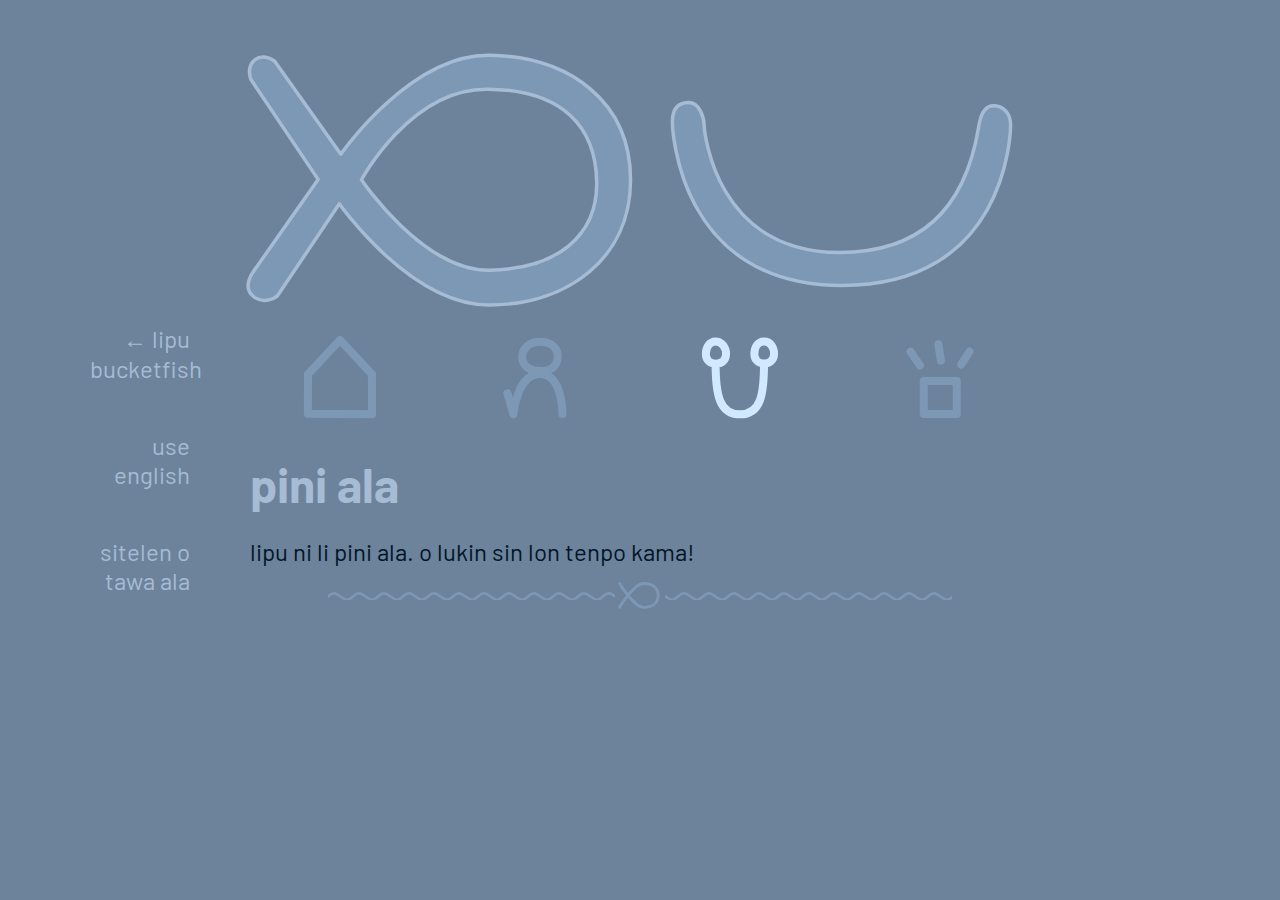
<file: musi/index.html>
<!DOCTYPE html>
<html lang="en" dir="ltr">
  <head>
    <meta charset="utf-8">
    <title>musi • kala pona</title>

    <link rel="stylesheet" href="../style.css">

    <script type="text/javascript" src="../script.js"></script>

    <link rel="icon" href="https://bucketfish.me/images/icon.png">
    <meta name="viewport" content="width=device-width, initial-scale=1.0">
    <meta property="og:type" content="website">
    <meta property="og:title" content="musi pona pi kala pona" />
    <meta property="og:description" content="musi ni li pona mute tawa kala pona!" />
    <meta name="theme-color" content="#d1e9ff" />

  </head>
  <body>

    <aside>
      <div>
        <p><a class="button" href="https://bucketfish.me"><span class="tp">&larr; lipu bucketfish</span><span class="eng">&larr; main bucketfish</span></a></p>
        <p class="button tp" onclick="toggleeng()">use english</p>
        <p class="button eng" onclick="toggleeng()">o toki pona</p>

        <p class="button anims-off" onclick="toggleanims()"><span class="tp">sitelen o tawa ala</span><span class="eng">turn off animations</span></p>
        <p class="button anims-on" onclick="toggleanims()"><span class="tp">sitelen o tawa</span><span class="eng">turn on animations</span></p>
      </div>

    </aside>

    <main>
      <header>
        <a href="/">
          <svg width="400" viewBox="0.00 0.00 230 150" xmlns="http://www.w3.org/2000/svg" xmlns:xlink="http://www.w3.org/1999/xlink">
          <g stroke-linecap="round" id="kala">
            <path class="path path-fill" d="M44.91,74.40 C44.91,74.40 6.21,16.87 6.21,16.87 C6.21,16.87 3.37,9.72 8.65,5.60 C13.95,1.47 20.05,6.56 20.05,6.56 C20.05,6.56 57.98,59.91 57.98,59.91 C57.98,59.91 97.84,2.31 143.67,3.06 C189.51,3.81 224.79,29.69 224.56,75.14 C224.34,119.18 189.59,146.15 143.84,146.66 C98.08,147.17 57.12,88.43 57.12,88.43 C57.12,88.43 21.55,141.34 21.55,141.34 C21.55,141.34 14.37,147.20 7.56,141.60 C1.09,136.28 7.50,127.70 7.50,127.70 C7.50,127.70 44.91,74.40 44.91,74.40 M69.86,74.64 C69.86,74.64 105.34,127.32 143.58,126.62 C181.82,125.92 205.57,107.18 205.11,76.02 C204.65,44.86 186.14,22.84 142.03,22.51 C97.91,22.17 69.86,74.64 69.86,74.64 Z" stroke-opacity="1.00" stroke-linejoin="round"/>

            <!-- <path class="path path-empty" d="M69.86,74.64 C69.86,74.64 105.34,127.32 143.58,126.62 C181.82,125.92 205.57,107.18 205.11,76.02 C204.65,44.86 186.14,22.84 142.03,22.51 C97.91,22.17 69.86,74.64 69.86,74.64 Z" stroke-opacity="1.00" stroke-linejoin="round"/> -->
          </g>
          </svg>

          <svg width="400" viewBox="0.00 0.00 230 150" xmlns="http://www.w3.org/2000/svg" xmlns:xlink="http://www.w3.org/1999/xlink">
          <g stroke-linecap="round" id="pona">
          <path class="path path-fill" d="M211.35,42.67 C211.43,48.72 208.56,135.43 114.37,135.43 C20.17,135.43 16.75,45.16 16.92,40.48 C17.11,35.33 19.08,30.44 25.88,30.24 C32.65,30.04 34.97,38.85 35.13,42.94 C35.31,47.28 41.79,116.46 112.98,116.46 C184.17,116.46 190.93,55.62 193.21,43.04 C193.73,40.14 195.01,31.94 201.75,32.02 C207.52,32.09 211.26,36.61 211.35,42.67 Z" stroke-opacity="1.00" stroke-linejoin="round"/>
          </g>
          </svg>
        </a>
      </header>

      <nav>
        <a href="../">
          <svg viewBox="0.00 0.00 150 165" xmlns="http://www.w3.org/2000/svg" xmlns:xlink="http://www.w3.org/1999/xlink">
          <g stroke-linecap="round" id="tomo">
          <path d="M134.81,75.56 C134.81,75.56 75.13,11.35 75.13,11.35 C75.13,11.35 14.96,75.25 14.96,75.25 C14.96,75.25 14.72,149.76 14.72,149.76 C14.72,149.76 135.14,150.36 135.14,150.36 C135.14,150.36 134.81,75.56 134.81,75.56 Z" fill="none" stroke-width="15.00" stroke-opacity="1.00" stroke-linejoin="round"/>
          </g>
          </svg>
        </a>

        <a href="../pali">
          <svg viewBox="0.00 0.00 150 165" xmlns="http://www.w3.org/2000/svg" xmlns:xlink="http://www.w3.org/1999/xlink">
          <g stroke-linecap="round" id="pali">
          <path d="M13.90,111.21 C13.90,111.21 25.27,150.40 25.27,150.40 C25.27,150.40 31.47,74.85 74.97,74.85 C117.97,74.85 117.07,150.13 117.07,150.13 M75.45,14.39 C55.75,14.24 41.60,26.59 41.60,43.09 C41.60,58.97 55.01,69.60 75.60,69.60 C97.43,69.60 108.24,58.56 108.24,41.14 C108.24,26.55 96.14,14.55 75.45,14.39 Z" fill="none" stroke-opacity="1.00"  fill-rule="evenodd" stroke-linejoin="round"/>
          </g>
          </svg>
        </a>

        <a class="here" href="../musi/">
          <svg viewBox="0.00 0.00 150 165" xmlns="http://www.w3.org/2000/svg" xmlns:xlink="http://www.w3.org/1999/xlink">
          <g stroke-linecap="round" id="musi">
          <path d="M29.25,55.71 C39.49,55.71 48.87,50.35 48.87,37.02 C48.87,25.32 40.72,13.83 29.08,13.83 C17.74,13.83 10.95,25.23 10.95,37.64 C10.95,49.78 19.80,55.78 29.25,55.78 C29.25,112.62 35.98,150.67 75.10,150.67 C114.15,150.67 120.03,113.10 120.03,55.43 C129.52,55.43 138.86,49.63 138.86,37.11 C138.86,25.39 132.26,13.97 120.28,13.97 C108.09,13.97 101.92,25.20 101.92,37.59 C101.92,49.09 110.75,55.46 120.06,55.46" fill="none" stroke-opacity="1.00" stroke-linejoin="round"/>
          </g>
          </svg>
        </a>

        <a href="../sona/">
          <svg viewBox="0.00 0.00 150 165" xmlns="http://www.w3.org/2000/svg" xmlns:xlink="http://www.w3.org/1999/xlink">
          <g stroke-linecap="round" id="sona">
          <path d="M44.55,88.15 C44.55,88.15 44.57,150.13 44.57,150.13 C44.57,150.13 106.45,150.16 106.45,150.16 C106.45,150.16 106.50,88.28 106.50,88.28 C106.50,88.28 44.55,88.15 44.55,88.15 Z" fill="none" stroke-opacity="1.00" stroke-linejoin="round"/>
          <path d="M19.79,33.14 C19.79,33.14 37.45,59.02 37.45,59.02" fill="none" stroke-opacity="1.00" stroke-linejoin="round"/>
          <path d="M71.95,19.32 C71.95,19.32 76.76,49.99 76.76,49.99" fill="none" stroke-opacity="1.00" stroke-linejoin="round"/>
          <path d="M130.39,32.93 C130.39,32.93 114.69,57.09 114.69,57.09" fill="none" stroke-opacity="1.00" stroke-linejoin="round"/>
          </g>
          </svg>

        </a>
      </nav>

      <section class="tp">
        <h1><span>p</span><span>i</span><span>n</span><span>i</span> <span>a</span><span>l</span><span>a</span></h1>
        <p>lipu ni li pini ala. o lukin sin lon tenpo kama!</p>
        <hr/>

      </section>

      <section class="eng">
        <h1><span>u</span><span>n</span><span>d</span><span>e</span><span>r</span> <span>c</span><span>o</span><span>n</span><span>s</span><span>t</span><span>r</span><span>u</span><span>c</span><span>t</span><span>i</span><span>o</span><span>n</span></h1>
        <p>this page isn't done yet. check back soon!</p>
        <hr/>



      </section>

    </main>

    <div class="aside-pad">

    </div>












  </body>
</html>
</file>
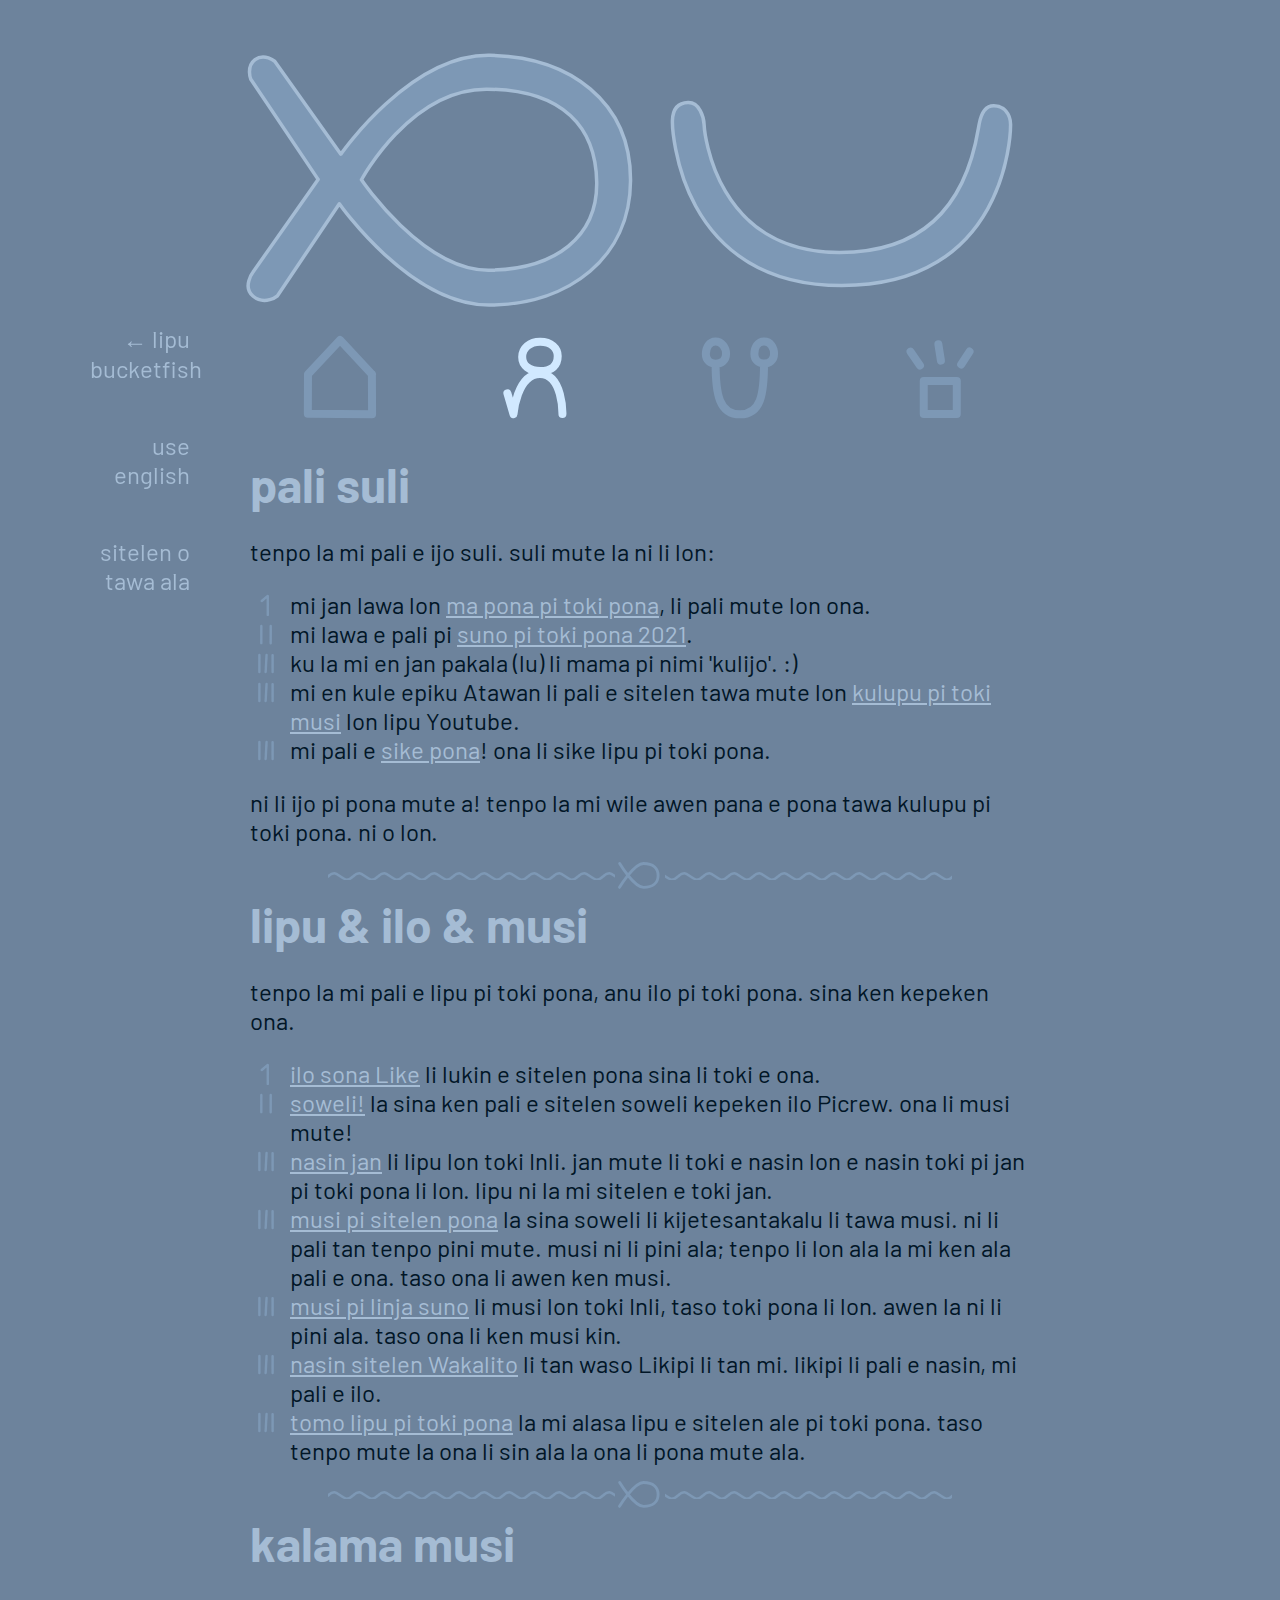
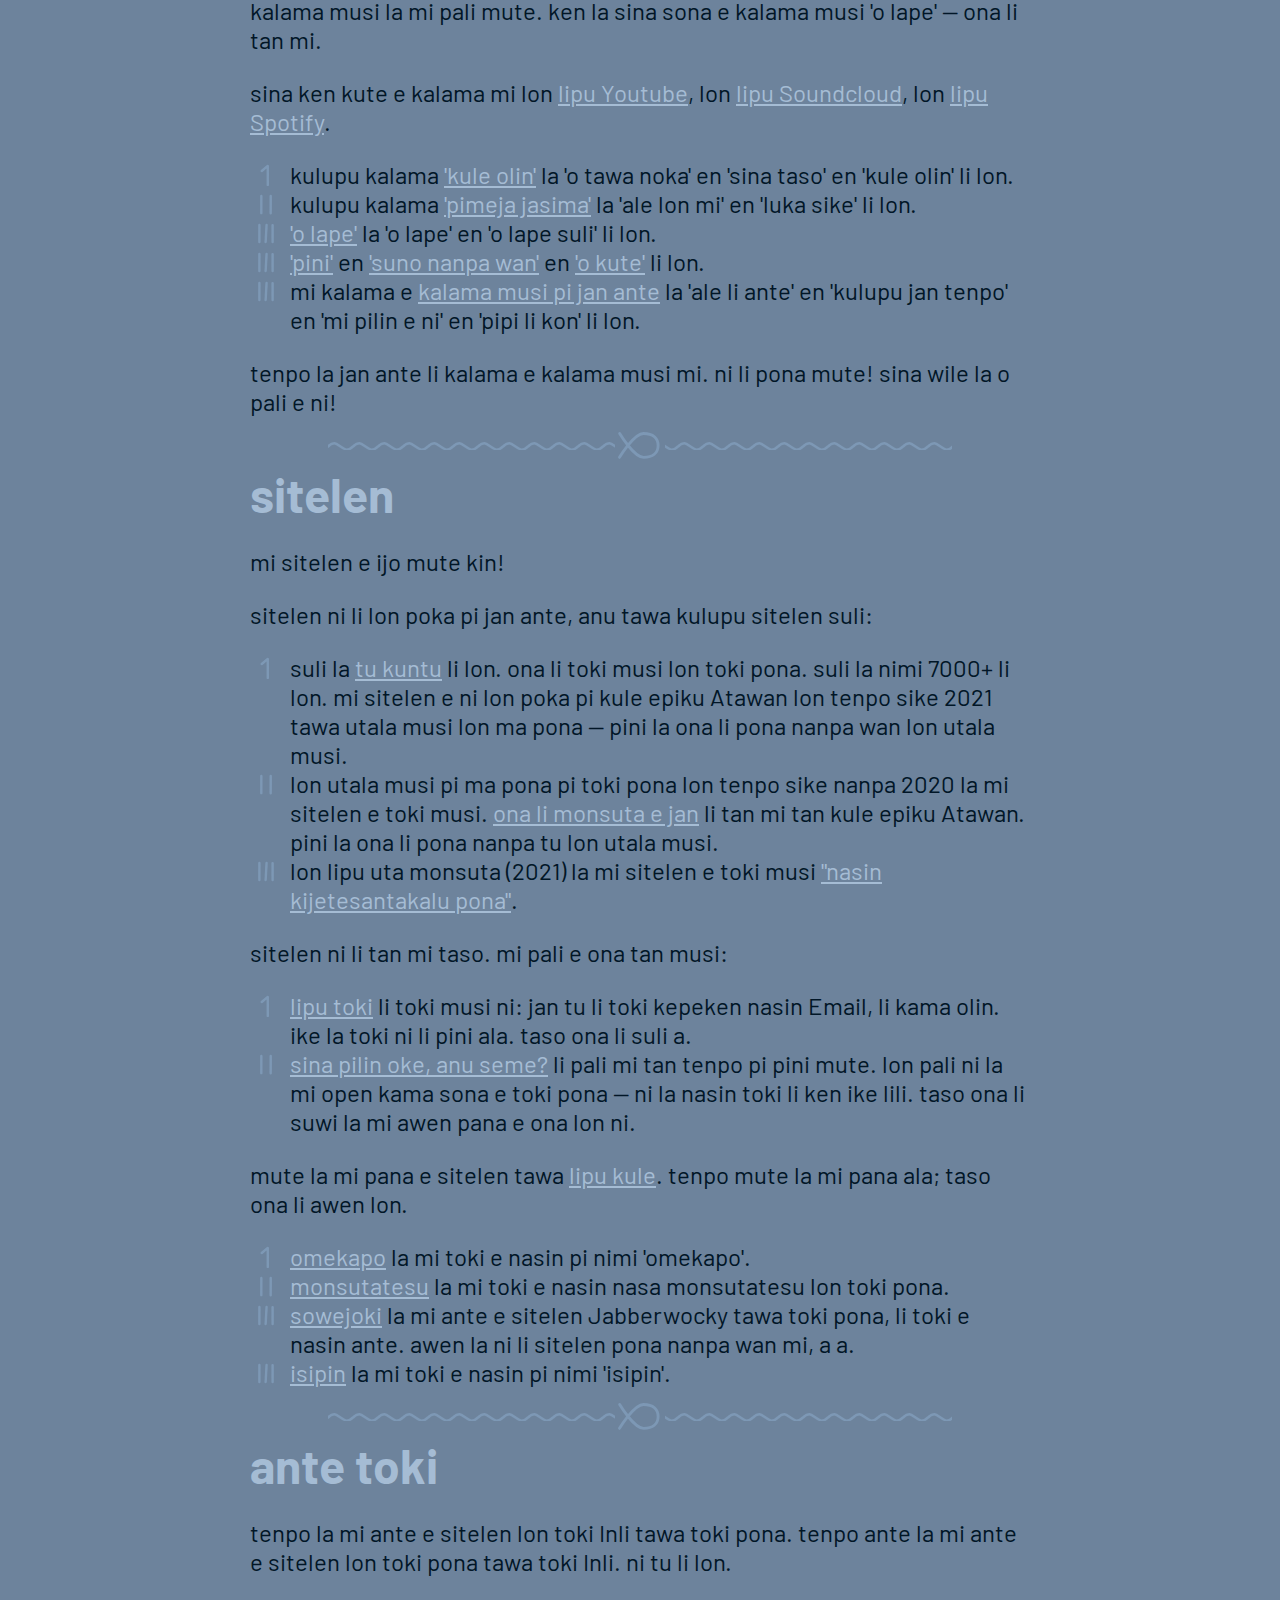
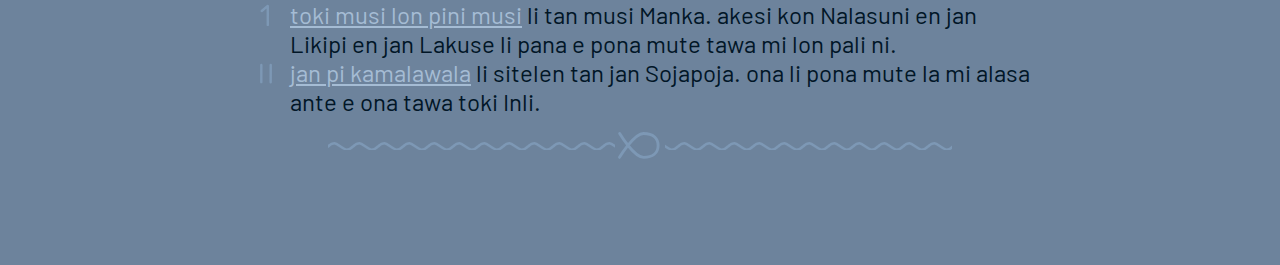
<file: pali/index.html>
<!DOCTYPE html>
<html lang="en" dir="ltr">
  <head>
    <meta charset="utf-8">
    <title>pali • kala pona</title>

    <link rel="stylesheet" href="../style.css">

    <script type="text/javascript" src="../script.js"></script>

    <link rel="icon" href="https://bucketfish.me/images/icon.png">
    <meta name="viewport" content="width=device-width, initial-scale=1.0">
    <meta property="og:type" content="website">
    <meta property="og:title" content="pali pi kala pona" />
    <meta property="og:description" content="kala pona li pali e ijo mute a!" />
    <meta name="theme-color" content="#d1e9ff" />

  </head>
  <body>

    <aside>
      <div>
        <p><a class="button" href="https://bucketfish.me"><span class="tp">&larr; lipu bucketfish</span><span class="eng">&larr; main bucketfish</span></a></p>
        <p class="button tp" onclick="toggleeng()">use english</p>
        <p class="button eng" onclick="toggleeng()">o toki pona</p>

        <p class="button anims-off" onclick="toggleanims()"><span class="tp">sitelen o tawa ala</span><span class="eng">turn off animations</span></p>
        <p class="button anims-on" onclick="toggleanims()"><span class="tp">sitelen o tawa</span><span class="eng">turn on animations</span></p>
      </div>

    </aside>

    <main>
      <header>
        <a href="/">
          <svg width="400" viewBox="0.00 0.00 230 150" xmlns="http://www.w3.org/2000/svg" xmlns:xlink="http://www.w3.org/1999/xlink">
          <g stroke-linecap="round" id="kala">
            <path class="path path-fill" d="M44.91,74.40 C44.91,74.40 6.21,16.87 6.21,16.87 C6.21,16.87 3.37,9.72 8.65,5.60 C13.95,1.47 20.05,6.56 20.05,6.56 C20.05,6.56 57.98,59.91 57.98,59.91 C57.98,59.91 97.84,2.31 143.67,3.06 C189.51,3.81 224.79,29.69 224.56,75.14 C224.34,119.18 189.59,146.15 143.84,146.66 C98.08,147.17 57.12,88.43 57.12,88.43 C57.12,88.43 21.55,141.34 21.55,141.34 C21.55,141.34 14.37,147.20 7.56,141.60 C1.09,136.28 7.50,127.70 7.50,127.70 C7.50,127.70 44.91,74.40 44.91,74.40 M69.86,74.64 C69.86,74.64 105.34,127.32 143.58,126.62 C181.82,125.92 205.57,107.18 205.11,76.02 C204.65,44.86 186.14,22.84 142.03,22.51 C97.91,22.17 69.86,74.64 69.86,74.64 Z" stroke-opacity="1.00" stroke-linejoin="round"/>

            <!-- <path class="path path-empty" d="M69.86,74.64 C69.86,74.64 105.34,127.32 143.58,126.62 C181.82,125.92 205.57,107.18 205.11,76.02 C204.65,44.86 186.14,22.84 142.03,22.51 C97.91,22.17 69.86,74.64 69.86,74.64 Z" stroke-opacity="1.00" stroke-linejoin="round"/> -->
          </g>
          </svg>

          <svg width="400" viewBox="0.00 0.00 230 150" xmlns="http://www.w3.org/2000/svg" xmlns:xlink="http://www.w3.org/1999/xlink">
          <g stroke-linecap="round" id="pona">
          <path class="path path-fill" d="M211.35,42.67 C211.43,48.72 208.56,135.43 114.37,135.43 C20.17,135.43 16.75,45.16 16.92,40.48 C17.11,35.33 19.08,30.44 25.88,30.24 C32.65,30.04 34.97,38.85 35.13,42.94 C35.31,47.28 41.79,116.46 112.98,116.46 C184.17,116.46 190.93,55.62 193.21,43.04 C193.73,40.14 195.01,31.94 201.75,32.02 C207.52,32.09 211.26,36.61 211.35,42.67 Z" stroke-opacity="1.00" stroke-linejoin="round"/>
          </g>
          </svg>
        </a>

      </header>

      <nav>
        <a href="../">
          <svg viewBox="0.00 0.00 150 165" xmlns="http://www.w3.org/2000/svg" xmlns:xlink="http://www.w3.org/1999/xlink">
          <g stroke-linecap="round" id="tomo">
          <path d="M134.81,75.56 C134.81,75.56 75.13,11.35 75.13,11.35 C75.13,11.35 14.96,75.25 14.96,75.25 C14.96,75.25 14.72,149.76 14.72,149.76 C14.72,149.76 135.14,150.36 135.14,150.36 C135.14,150.36 134.81,75.56 134.81,75.56 Z" fill="none" stroke-width="15.00" stroke-opacity="1.00" stroke-linejoin="round"/>
          </g>
          </svg>
        </a>

        <a class="here" href="../pali">
          <svg viewBox="0.00 0.00 150 165" xmlns="http://www.w3.org/2000/svg" xmlns:xlink="http://www.w3.org/1999/xlink">
          <g stroke-linecap="round" id="pali">
          <path d="M13.90,111.21 C13.90,111.21 25.27,150.40 25.27,150.40 C25.27,150.40 31.47,74.85 74.97,74.85 C117.97,74.85 117.07,150.13 117.07,150.13 M75.45,14.39 C55.75,14.24 41.60,26.59 41.60,43.09 C41.60,58.97 55.01,69.60 75.60,69.60 C97.43,69.60 108.24,58.56 108.24,41.14 C108.24,26.55 96.14,14.55 75.45,14.39 Z" fill="none" stroke-opacity="1.00"  fill-rule="evenodd" stroke-linejoin="round"/>
          </g>
          </svg>
        </a>

        <a href="../musi/">
          <svg viewBox="0.00 0.00 150 165" xmlns="http://www.w3.org/2000/svg" xmlns:xlink="http://www.w3.org/1999/xlink">
          <g stroke-linecap="round" id="musi">
          <path d="M29.25,55.71 C39.49,55.71 48.87,50.35 48.87,37.02 C48.87,25.32 40.72,13.83 29.08,13.83 C17.74,13.83 10.95,25.23 10.95,37.64 C10.95,49.78 19.80,55.78 29.25,55.78 C29.25,112.62 35.98,150.67 75.10,150.67 C114.15,150.67 120.03,113.10 120.03,55.43 C129.52,55.43 138.86,49.63 138.86,37.11 C138.86,25.39 132.26,13.97 120.28,13.97 C108.09,13.97 101.92,25.20 101.92,37.59 C101.92,49.09 110.75,55.46 120.06,55.46" fill="none" stroke-opacity="1.00" stroke-linejoin="round"/>
          </g>
          </svg>
        </a>

        <a href="../sona/">
          <svg viewBox="0.00 0.00 150 165" xmlns="http://www.w3.org/2000/svg" xmlns:xlink="http://www.w3.org/1999/xlink">
          <g stroke-linecap="round" id="sona">
          <path d="M44.55,88.15 C44.55,88.15 44.57,150.13 44.57,150.13 C44.57,150.13 106.45,150.16 106.45,150.16 C106.45,150.16 106.50,88.28 106.50,88.28 C106.50,88.28 44.55,88.15 44.55,88.15 Z" fill="none" stroke-opacity="1.00" stroke-linejoin="round"/>
          <path d="M19.79,33.14 C19.79,33.14 37.45,59.02 37.45,59.02" fill="none" stroke-opacity="1.00" stroke-linejoin="round"/>
          <path d="M71.95,19.32 C71.95,19.32 76.76,49.99 76.76,49.99" fill="none" stroke-opacity="1.00" stroke-linejoin="round"/>
          <path d="M130.39,32.93 C130.39,32.93 114.69,57.09 114.69,57.09" fill="none" stroke-opacity="1.00" stroke-linejoin="round"/>
          </g>
          </svg>

        </a>
      </nav>

      <section class="tp">
        <h1><span>p</span><span>a</span><span>l</span><span>i</span> <span>s</span><span>u</span><span>l</span><span>i</span></h1>
        <p>tenpo la mi pali e ijo suli. suli mute la ni li lon:</p>
        <ol>
          <li>mi jan lawa lon <a href="https://ma.pona.la" target="_blank">ma pona pi toki pona</a>, li pali mute lon ona.</li>
          <li>mi lawa e pali pi <a href="https://suno.pona.la/2021/" target="_blank">suno pi toki pona 2021</a>.</li>
          <li>ku la mi en jan pakala (lu) li mama pi nimi 'kulijo'. :)</li>
          <li>mi en kule epiku Atawan li pali e sitelen tawa mute lon <a href="https://www.youtube.com/@kulupupitokimusi" target="_blank">kulupu pi toki musi</a> lon lipu Youtube.</li>
          <li>mi pali e <a href="https://sike.pona.la" target="_blank">sike pona</a>! ona li sike lipu pi toki pona.</li>
        </ol>
        <p>ni li ijo pi pona mute a! tenpo la mi wile awen pana e pona tawa kulupu pi toki pona. ni o lon.</p>
        <hr/>


        <h1><span>l</span><span>i</span><span>p</span><span>u</span> <span>&</span> <span>i</span><span>l</span><span>o</span> <span>&</span> <span>m</span><span>u</span><span>s</span><span>i</span></h1>
        <p>tenpo la mi pali e lipu pi toki pona, anu ilo pi toki pona. sina ken kepeken ona.</p>
        <ol>
          <li><a href="https://ilo-like.bucketfish.me" target="_blank">ilo sona Like</a> li lukin e sitelen pona sina li toki e ona.</li>
          <li><a href="https://picrew.me/image_maker/1411436" target="_blank">soweli!</a> la sina ken pali e sitelen soweli kepeken ilo Picrew. ona li musi mute!</li>
          <li><a href="https://omekapo.gitbook.io/jan-culture/" target="_blank">nasin jan</a> li lipu lon toki Inli. jan mute li toki e nasin lon e nasin toki pi jan pi toki pona li lon. lipu ni la mi sitelen e toki jan.</li>
          <li><a href="https://github.com/bucketfish/musi-pi-sitelen-pona" target="_blank">musi pi sitelen pona</a> la sina soweli li kijetesantakalu li tawa musi. ni li pali tan tenpo pini mute. musi ni li pini ala; tenpo li lon ala la mi ken ala pali e ona. taso ona li awen ken musi.</li>
          <li><a href="https://github.com/bucketfish/christmas-lights" target="_blank">musi pi linja suno</a> li musi lon toki Inli, taso toki pona li lon. awen la ni li pini ala. taso ona li ken musi kin.</li>
          <li><a href="https://apps.apple.com/sg/app/nasin-sitelen-wakalito/id1569543076" target="_blank">nasin sitelen Wakalito</a> li tan waso Likipi li tan mi. likipi li pali e nasin, mi pali e ilo.</li>
          <li><a href="https://docs.google.com/document/d/1IdMucmhPCzvoUF94Gp25XCwocWOl4PfQ_wfOkiU8cu8" target="_blank">tomo lipu pi toki pona</a> la mi alasa lipu e sitelen ale pi toki pona. taso tenpo mute la ona li sin ala la ona li pona mute ala.</li>
        </ol>
        <hr/>

        <h1><span>k</span><span>a</span><span>l</span><span>a</span><span>m</span><span>a</span> <span>m</span><span>u</span><span>s</span><span>i</span></h1>
        <p>kalama musi la mi pali mute. ken la sina sona e kalama musi 'o lape' — ona li tan mi.</p>
        <p>sina ken kute e kalama mi lon <a href="https://www.youtube.com/@kalapona" target="_blank">lipu Youtube</a>, lon <a href="https://soundcloud.com/kala-pona" target="_blank">lipu Soundcloud</a>, lon <a href="https://open.spotify.com/artist/4ZEHMySej2Nq8CdeWBR2Wq?si=YwVliOyvTPm1Mc6yGNKmxQ" target="_blank">lipu Spotify</a>.</p>
        <ol>
          <li>kulupu kalama <a href="https://www.youtube.com/playlist?list=PLaRjp1CZwGVTIn90QFGmkKlTdLLqdglpU" target="_blank">'kule olin'</a> la 'o tawa noka' en 'sina taso' en 'kule olin' li lon.</li>
          <li>kulupu kalama <a href="https://www.youtube.com/playlist?list=PLaRjp1CZwGVSbHqscEjyD3JXrpWCp6KLy" target="_blank">'pimeja jasima'</a> la 'ale lon mi' en 'luka sike' li lon.</li>
          <li><a href="https://www.youtube.com/playlist?list=PLaRjp1CZwGVRg6DeaO7kLNZsPk2h0zsMy" target="_blank">'o lape'</a> la 'o lape' en 'o lape suli' li lon.</li>
          <li><a href="https://youtu.be/VHLoVd_AikE" target="_blank">'pini'</a> en <a href="https://youtu.be/rr3ufODuIts" target="_blank">'suno nanpa wan'</a> en <a href="https://youtu.be/bLwqfGEJOt4" target="_blank">'o kute'</a> li lon.</li>
          <li>mi kalama e <a href="https://youtu.be/VHLoVd_AikE" target="_blank">kalama musi pi jan ante</a> la 'ale li ante' en 'kulupu jan tenpo' en 'mi pilin e ni' en 'pipi li kon' li lon.</li>
        </ol>
        <p>tenpo la jan ante li kalama e kalama musi mi. ni li pona mute! sina wile la o pali e ni!</p>
        <hr/>



        <h1><span>s</span><span>i</span><span>t</span><span>e</span><span>l</span><span>e</span><span>n</span></h1>
        <p>mi sitelen e ijo mute kin!</p>
        <p>sitelen ni li lon poka pi jan ante, anu tawa kulupu sitelen suli:</p>
        <ol>
          <li>suli la <a href="https://commons.wikimedia.org/wiki/File:Tu_kuntu.pdf" target="_blank">tu kuntu</a> li lon. ona li toki musi lon toki pona. suli la nimi 7000+ li lon. mi sitelen e ni lon poka pi kule epiku Atawan lon tenpo sike 2021 tawa utala musi lon ma pona — pini la ona li pona nanpa wan lon utala musi.</li>
          <li>lon utala musi pi ma pona pi toki pona lon tenpo sike nanpa 2020 la mi sitelen e toki musi. <a href="https://drive.google.com/file/d/1UIIp7nnjs4DVL1Zx2NswxcE3VtGAbORd/view" target="_blank">ona li monsuta e jan</a> li tan mi tan kule epiku Atawan. pini la ona li pona nanpa tu lon utala musi.</li>
          <li>lon lipu uta monsuta (2021) la mi sitelen e toki musi <a href="https://lipumonsuta.neocities.org/uta-monsuta/nasin-kijetesantakalu-pona" target="_blank">"nasin kijetesantakalu pona"</a>.</li>
        </ol>
        <p>sitelen ni li tan mi taso. mi pali e ona tan musi:</p>
        <ol>
          <li><a href="https://docs.google.com/document/d/1tFrBkmkPQAdQ3-z6i4AE8Adc4t-rEZNtcnLtc0nsNI8/edit?usp=sharing" target="_blank">lipu toki</a> li toki musi ni: jan tu li toki kepeken nasin Email, li kama olin. ike la toki ni li pini ala. taso ona li suli a.</li>
          <li><a href="https://docs.google.com/document/d/1CoACCfXQn31X1NR8_X3q0zXEFUmVHImR9nCqBYiIKPk/edit?usp=sharing" target="_blank">sina pilin oke, anu seme?</a> li pali mi tan tenpo pi pini mute. lon pali ni la mi open kama sona e toki pona — ni la nasin toki li ken ike lili. taso ona li suwi la mi awen pana e ona lon ni.</li>
        </ol>
        <p>mute la mi pana e sitelen tawa <a href="https://lipukule.org">lipu kule</a>. tenpo mute la mi pana ala; taso ona li awen lon.</p>
        <ol>
          <li><a href="https://lipukule.org/post/2021/01/23/omekapo/" target="_blank">omekapo</a> la mi toki e nasin pi nimi 'omekapo'.</li>
          <li><a href="https://lipukule.org/post/2021/01/29/monsutatesu/" target="_blank">monsutatesu</a> la mi toki e nasin nasa monsutatesu lon toki pona.</li>
          <li><a href="https://lipukule.org/post/2021/02/16/sowejoki/" target="_blank">sowejoki</a> la mi ante e sitelen Jabberwocky tawa toki pona, li toki e nasin ante. awen la ni li sitelen pona nanpa wan mi, a a.</li>
          <li><a href="https://lipukule.org/post/2021/02/22/isipin/" target="_blank">isipin</a> la mi toki e nasin pi nimi 'isipin'.</li>
        </ol>
        <hr/>

        <h1><span>a</span><span>n</span><span>t</span><span>e</span> <span>t</span><span>o</span><span>k</span><span>i</span></h1>
        <p>tenpo la mi ante e sitelen lon toki Inli tawa toki pona. tenpo ante la mi ante e sitelen lon toki pona tawa toki Inli. ni tu li lon.</p>
        <ol>
          <li><a href="https://docs.google.com/document/d/1C_SPwxr20sRlw7jV_Q9Ss3lT_SZJLStUxCKCts2wPDg" target="_blank">toki musi lon pini musi</a> li tan musi Manka. akesi kon Nalasuni en jan Likipi en jan Lakuse li pana e pona mute tawa mi lon pali ni.</li>
          <li><a href="https://docs.google.com/document/d/19BYecQZRIHpIKF7FB2AZAn3zSfqt3RF7KEM_g1Gt9SE/edit" target="_blank">jan pi kamalawala</a> li sitelen tan jan Sojapoja. ona li pona mute la mi alasa ante e ona tawa toki Inli.</li>
        </ol>
        <hr/>

      </section>

      <section class="eng">
        <h1><span>i</span><span>m</span><span>p</span><span>o</span><span>r</span><span>t</span><span>a</span><span>n</span><span>t</span></h1>
        <p>these are the biggest things that i've done in toki pona:</p>
        <ol>
          <li>i'm an admin on the <a href="https://ma.pona.la" target="_blank">ma pona pi toki pona</a> discord server, and have done a bunch of moderation there.</li>
          <li>i was the lead organiser of <a href="https://suno.pona.la/2021/" target="_blank">toki pona day 2021</a>.</li>
          <li>in the toki pona dictionary (ku), jan pakala (lu) and i are the creators of the word 'kulijo'.</li>
          <li>atawan and i created a lot of videos on <a href="https://www.youtube.com/@kulupupitokimusi" target="_blank">kulupu pi toki musi</a> on youtube.</li>
          <li>i made the <a href="https://sike.pona.la" target="_blank">sike pona</a> webring! it's a toki pona webring.</li>

        </ol>
        <p>these things make me happy! i want to continue contributing to toki pona.</p>
        <hr/>

        <h1><span>t</span><span>o</span><span>o</span><span>l</span><span>s</span> <span>&</span> <span>g</span><span>a</span><span>m</span><span>e</span><span>s</span></h1>
        <p>i've made a bunch of toki pona documents, tools, and games. you can play with them :)</p>
        <ol>
          <li><a href="https://ilo-like.bucketfish.me" target="_blank">ilo sona Like</a> is a sitelen pona recogniser.</li>
          <li><a href="https://picrew.me/image_maker/1411436" target="_blank">soweli!</a> is a toki pona picrew. it's very fun!</li>
          <li><a href="https://omekapo.gitbook.io/jan-culture/" target="_blank">jan culture</a> is a documentation of speculations of imaginary toki pona native speaker culture.</li>
          <li><a href="https://github.com/bucketfish/musi-pi-sitelen-pona" target="_blank">musi pi sitelen pona</a> is a game where you play as a soweli and a kijetesantakalu. it's incomplete and not in development anymore, but still quite fun!</li>
          <li><a href="https://github.com/bucketfish/christmas-lights" target="_blank">christmas lights</a> is a game in english, but it has toki pona as a language. this is also incomplete, but it can be fun.</li>
          <li><a href="https://apps.apple.com/sg/app/nasin-sitelen-wakalito/id1569543076" target="_blank">nasin sitelen Wakalito</a> is an input method made by likipi and i. likipi developed the system and i coded the app.</li>
          <li><a href="https://docs.google.com/document/d/1IdMucmhPCzvoUF94Gp25XCwocWOl4PfQ_wfOkiU8cu8" target="_blank">toki pona library</a> is my attempt at collecting toki pona writings. it hasn't been updated in a long time, though, so it's not that useful anymore.</li>
        </ol>
        <hr/>

        <h1><span>m</span><span>u</span><span>s</span><span>i</span><span>c</span></h1>
        <p>i've made quite a bunch of toki pona music — the most popular is probably still 'o lape'. you might've heard of it.</p>
        <p>you can hear my stuff on <a href="https://www.youtube.com/@kalapona" target="_blank">youtube</a>, <a href="https://soundcloud.com/kala-pona" target="_blank">soundcloud</a>, or <a href="https://open.spotify.com/artist/4ZEHMySej2Nq8CdeWBR2Wq?si=YwVliOyvTPm1Mc6yGNKmxQ" target="_blank">spotify</a>.</p>
        <ol>
          <li>in the ep <a href="https://www.youtube.com/playlist?list=PLaRjp1CZwGVTIn90QFGmkKlTdLLqdglpU" target="_blank">'kule olin'</a>, there's 'o tawa noka', 'sina taso', and 'kule olin'.</li>
          <li>in the ep <a href="https://www.youtube.com/playlist?list=PLaRjp1CZwGVSbHqscEjyD3JXrpWCp6KLy" target="_blank">'pimeja jasima'</a>, there's 'ale lon mi' and 'luka sike'.</li>
          <li>in the ep <a href="https://www.youtube.com/playlist?list=PLaRjp1CZwGVRg6DeaO7kLNZsPk2h0zsMy" target="_blank">'o lape'</a>, there's 'o lape' and 'o lape (extended)'.</li>
          <li>i also have some singles, namely <a href="https://youtu.be/VHLoVd_AikE" target="_blank">'pini'</a>, <a href="https://youtu.be/rr3ufODuIts" target="_blank">'suno nanpa wan'</a>, and <a href="https://youtu.be/bLwqfGEJOt4" target="_blank">'o kute'</a>.</li>
          <li>i've also made <a href="https://youtu.be/VHLoVd_AikE" target="_blank">covers of other songs</a>, like 'ale li ante', 'kulupu jan tenpo', 'mi pilin e ni', and 'pipi li kon'.</li>
        </ol>
        <p>sometimes others will make covers of my songs. i love it when that happens! feel free to do so if you want!</p>
        <hr/>

        <h1><span>w</span><span>r</span><span>i</span><span>t</span><span>i</span><span>n</span><span>g</span></h1>
        <p>i've also written a bunch of stuff!</p>
        <p>these pieces are done with other people, or are a part of a greater compilation:</p>
        <ol>
          <li>the biggest one would be <a href="https://commons.wikimedia.org/wiki/File:Tu_kuntu.pdf" target="_blank">tu kuntu</a>. it's a toki pona play with 7000+ words. i wrote it together with kule epiku Atawan in 2021 for the ma pona playwright competition — it came first place.</li>
          <li>in the ma pona 2020 poetry competition, i also wrote <a href="https://drive.google.com/file/d/1UIIp7nnjs4DVL1Zx2NswxcE3VtGAbORd/view" target="_blank">ona li monsuta e jan</a> with kule epiku Atawan. this came in second place.</li>
          <li>in the toki pona zine uta monsuta (2021), i wrote a short story called <a href="https://lipumonsuta.neocities.org/uta-monsuta/nasin-kijetesantakalu-pona" target="_blank">"nasin kijetesantakalu pona"</a>.</li>
        </ol>
        <p>the following are solo work which i did for fun:</p>
        <ol>
          <li><a href="https://docs.google.com/document/d/1tFrBkmkPQAdQ3-z6i4AE8Adc4t-rEZNtcnLtc0nsNI8/edit?usp=sharing" target="_blank">lipu toki</a>, where two characters fall in love over email. it's incomplete, but it's quite long, and quite fun!</li>
          <li><a href="https://docs.google.com/document/d/1CoACCfXQn31X1NR8_X3q0zXEFUmVHImR9nCqBYiIKPk/edit?usp=sharing" target="_blank">sina pilin oke, anu seme?</a> is a piece from when i first started learning, so the grammar feels a little bit off at times. but it's quite sweet, so i'll still put it here!</li>
        </ol>
        <p>i also wrote a lot of articles on <a href="https://lipukule.org">lipu kule</a>. it's been a while, but the old ones are still there.</p>
        <ol>
          <li><a href="https://lipukule.org/post/2021/01/23/omekapo/" target="_blank">omekapo</a> talks about the meaning and history of the word 'omekapo'.</li>
          <li><a href="https://lipukule.org/post/2021/01/29/monsutatesu/" target="_blank">monsutatesu</a> talks about its namesake phenomenon in toki pona.</li>
          <li><a href="https://lipukule.org/post/2021/02/16/sowejoki/" target="_blank">sowejoki</a> is whwere i translated the poem Jabberwocky into toki pona and explained the translation process. this is my favorite article!</li>
          <li><a href="https://lipukule.org/post/2021/02/22/isipin/" target="_blank">isipin</a> talks about the meaning and history of the word 'isipin'.</li>
        </ol>
        <hr/>

        <h1><span>t</span><span>r</span><span>a</span><span>n</span><span>s</span><span>l</span><span>a</span><span>t</span><span>i</span><span>o</span><span>n</span><span>s</span></h1>
        <p>sometimes i translate works from english to toki pona, or vice versa. those live here.</p>
        <ol>
          <li><a href="https://docs.google.com/document/d/1C_SPwxr20sRlw7jV_Q9Ss3lT_SZJLStUxCKCts2wPDg" target="_blank">minecraft end poem</a> is from the video game minecraft. akesi kon Nalasuni, jan Likipi, and jan Lakuse helped me a lot with this!</li>
          <li><a href="https://docs.google.com/document/d/19BYecQZRIHpIKF7FB2AZAn3zSfqt3RF7KEM_g1Gt9SE/edit" target="_blank">jan pi kamalawala</a> is a story by jan Sojapoja. i enjoyed it a lot, so i tried translating it into english.</li>
        </ol>
        <hr/>



      </section>

    </main>

    <div class="aside-pad">

    </div>












  </body>
</html>
</file>
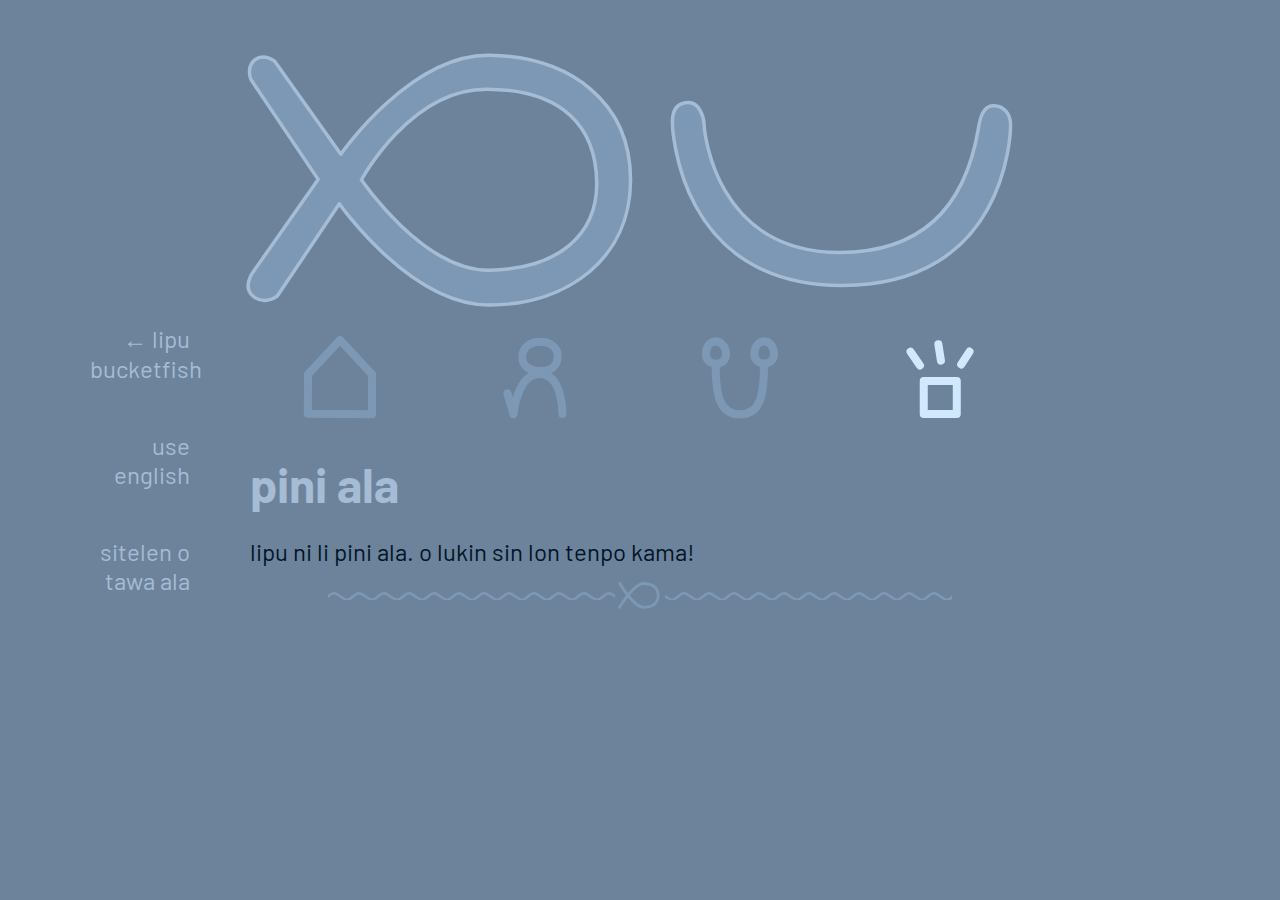
<file: sona/index.html>
<!DOCTYPE html>
<html lang="en" dir="ltr">
  <head>
    <meta charset="utf-8">
    <title>sona • kala pona</title>

    <link rel="stylesheet" href="../style.css">

    <script type="text/javascript" src="../script.js"></script>

    <link rel="icon" href="https://bucketfish.me/images/icon.png">
    <meta name="viewport" content="width=device-width, initial-scale=1.0">
    <meta property="og:type" content="website">
    <meta property="og:title" content="sona pi kala pona" />
    <meta property="og:description" content="musi ni li pona mute tawa kala pona!" />
    <meta name="theme-color" content="#d1e9ff" />

  </head>
  <body>

    <aside>
      <div>
        <p><a class="button" href="https://bucketfish.me"><span class="tp">&larr; lipu bucketfish</span><span class="eng">&larr; main bucketfish</span></a></p>
        <p class="button tp" onclick="toggleeng()">use english</p>
        <p class="button eng" onclick="toggleeng()">o toki pona</p>

        <p class="button anims-off" onclick="toggleanims()"><span class="tp">sitelen o tawa ala</span><span class="eng">turn off animations</span></p>
        <p class="button anims-on" onclick="toggleanims()"><span class="tp">sitelen o tawa</span><span class="eng">turn on animations</span></p>
      </div>

    </aside>

    <main>
      <header>
        <a href="/">
          <svg width="400" viewBox="0.00 0.00 230 150" xmlns="http://www.w3.org/2000/svg" xmlns:xlink="http://www.w3.org/1999/xlink">
          <g stroke-linecap="round" id="kala">
            <path class="path path-fill" d="M44.91,74.40 C44.91,74.40 6.21,16.87 6.21,16.87 C6.21,16.87 3.37,9.72 8.65,5.60 C13.95,1.47 20.05,6.56 20.05,6.56 C20.05,6.56 57.98,59.91 57.98,59.91 C57.98,59.91 97.84,2.31 143.67,3.06 C189.51,3.81 224.79,29.69 224.56,75.14 C224.34,119.18 189.59,146.15 143.84,146.66 C98.08,147.17 57.12,88.43 57.12,88.43 C57.12,88.43 21.55,141.34 21.55,141.34 C21.55,141.34 14.37,147.20 7.56,141.60 C1.09,136.28 7.50,127.70 7.50,127.70 C7.50,127.70 44.91,74.40 44.91,74.40 M69.86,74.64 C69.86,74.64 105.34,127.32 143.58,126.62 C181.82,125.92 205.57,107.18 205.11,76.02 C204.65,44.86 186.14,22.84 142.03,22.51 C97.91,22.17 69.86,74.64 69.86,74.64 Z" stroke-opacity="1.00" stroke-linejoin="round"/>

            <!-- <path class="path path-empty" d="M69.86,74.64 C69.86,74.64 105.34,127.32 143.58,126.62 C181.82,125.92 205.57,107.18 205.11,76.02 C204.65,44.86 186.14,22.84 142.03,22.51 C97.91,22.17 69.86,74.64 69.86,74.64 Z" stroke-opacity="1.00" stroke-linejoin="round"/> -->
          </g>
          </svg>

          <svg width="400" viewBox="0.00 0.00 230 150" xmlns="http://www.w3.org/2000/svg" xmlns:xlink="http://www.w3.org/1999/xlink">
          <g stroke-linecap="round" id="pona">
          <path class="path path-fill" d="M211.35,42.67 C211.43,48.72 208.56,135.43 114.37,135.43 C20.17,135.43 16.75,45.16 16.92,40.48 C17.11,35.33 19.08,30.44 25.88,30.24 C32.65,30.04 34.97,38.85 35.13,42.94 C35.31,47.28 41.79,116.46 112.98,116.46 C184.17,116.46 190.93,55.62 193.21,43.04 C193.73,40.14 195.01,31.94 201.75,32.02 C207.52,32.09 211.26,36.61 211.35,42.67 Z" stroke-opacity="1.00" stroke-linejoin="round"/>
          </g>
          </svg>
        </a>
      </header>

      <nav>
        <a href="../">
          <svg viewBox="0.00 0.00 150 165" xmlns="http://www.w3.org/2000/svg" xmlns:xlink="http://www.w3.org/1999/xlink">
          <g stroke-linecap="round" id="tomo">
          <path d="M134.81,75.56 C134.81,75.56 75.13,11.35 75.13,11.35 C75.13,11.35 14.96,75.25 14.96,75.25 C14.96,75.25 14.72,149.76 14.72,149.76 C14.72,149.76 135.14,150.36 135.14,150.36 C135.14,150.36 134.81,75.56 134.81,75.56 Z" fill="none" stroke-width="15.00" stroke-opacity="1.00" stroke-linejoin="round"/>
          </g>
          </svg>
        </a>

        <a href="../pali">
          <svg viewBox="0.00 0.00 150 165" xmlns="http://www.w3.org/2000/svg" xmlns:xlink="http://www.w3.org/1999/xlink">
          <g stroke-linecap="round" id="pali">
          <path d="M13.90,111.21 C13.90,111.21 25.27,150.40 25.27,150.40 C25.27,150.40 31.47,74.85 74.97,74.85 C117.97,74.85 117.07,150.13 117.07,150.13 M75.45,14.39 C55.75,14.24 41.60,26.59 41.60,43.09 C41.60,58.97 55.01,69.60 75.60,69.60 C97.43,69.60 108.24,58.56 108.24,41.14 C108.24,26.55 96.14,14.55 75.45,14.39 Z" fill="none" stroke-opacity="1.00"  fill-rule="evenodd" stroke-linejoin="round"/>
          </g>
          </svg>
        </a>

        <a href="../musi/">
          <svg viewBox="0.00 0.00 150 165" xmlns="http://www.w3.org/2000/svg" xmlns:xlink="http://www.w3.org/1999/xlink">
          <g stroke-linecap="round" id="musi">
          <path d="M29.25,55.71 C39.49,55.71 48.87,50.35 48.87,37.02 C48.87,25.32 40.72,13.83 29.08,13.83 C17.74,13.83 10.95,25.23 10.95,37.64 C10.95,49.78 19.80,55.78 29.25,55.78 C29.25,112.62 35.98,150.67 75.10,150.67 C114.15,150.67 120.03,113.10 120.03,55.43 C129.52,55.43 138.86,49.63 138.86,37.11 C138.86,25.39 132.26,13.97 120.28,13.97 C108.09,13.97 101.92,25.20 101.92,37.59 C101.92,49.09 110.75,55.46 120.06,55.46" fill="none" stroke-opacity="1.00" stroke-linejoin="round"/>
          </g>
          </svg>
        </a>

        <a class="here" href="../sona/">
          <svg viewBox="0.00 0.00 150 165" xmlns="http://www.w3.org/2000/svg" xmlns:xlink="http://www.w3.org/1999/xlink">
          <g stroke-linecap="round" id="sona">
          <path d="M44.55,88.15 C44.55,88.15 44.57,150.13 44.57,150.13 C44.57,150.13 106.45,150.16 106.45,150.16 C106.45,150.16 106.50,88.28 106.50,88.28 C106.50,88.28 44.55,88.15 44.55,88.15 Z" fill="none" stroke-opacity="1.00" stroke-linejoin="round"/>
          <path d="M19.79,33.14 C19.79,33.14 37.45,59.02 37.45,59.02" fill="none" stroke-opacity="1.00" stroke-linejoin="round"/>
          <path d="M71.95,19.32 C71.95,19.32 76.76,49.99 76.76,49.99" fill="none" stroke-opacity="1.00" stroke-linejoin="round"/>
          <path d="M130.39,32.93 C130.39,32.93 114.69,57.09 114.69,57.09" fill="none" stroke-opacity="1.00" stroke-linejoin="round"/>
          </g>
          </svg>

        </a>
      </nav>

      <section class="tp">
        <h1><span>p</span><span>i</span><span>n</span><span>i</span> <span>a</span><span>l</span><span>a</span></h1>
        <p>lipu ni li pini ala. o lukin sin lon tenpo kama!</p>
        <hr/>

      </section>

      <section class="eng">
        <h1><span>u</span><span>n</span><span>d</span><span>e</span><span>r</span> <span>c</span><span>o</span><span>n</span><span>s</span><span>t</span><span>r</span><span>u</span><span>c</span><span>t</span><span>i</span><span>o</span><span>n</span></h1>
        <p>this page isn't done yet. check back soon!</p>
        <hr/>



      </section>

    </main>

    <div class="aside-pad">

    </div>












  </body>
</html>
</file>
<file: style.css>
@import url('https://fonts.googleapis.com/css2?family=Barlow:ital,wght@0,400;0,700;1,400;1,700&display=swap');



:root {
  --red: #ffcaca;
  --orange: #ffedc1;
  --yellow: #feffb8;
  --green: #c4ffcb;
  --blue: #add8ff;
  --purple: #ccafe9;
  --pink: #EBADCB;
  --lightblue: #d1e9ff;
  --white: #ffffff;
  --darkgray: #6D839C;
  --black: #011627;
  --lessblue: #add8ffaa;
  --lesswhite: #ffffffdd;
  --bluehint: #7d98b5;
  --lesslightblue: #a5bcd4;

  --default: url(images/cursor/default.png);
  --pointer: url(images/cursor/pointer.png);
}

* {
  font-family: 'Barlow', sans-serif;

  /* font-family: 'Rubik', sans-serif; */
}

.notransition *, .notransition *::after, .notransition *::before{
  -webkit-transition: none !important;
  -moz-transition: none !important;
  -o-transition: none !important;
  -ms-transition: none !important;
  transition: none !important;

  -webkit-animation: none !important;
  -moz-animation: none !important;
  -o-animation: none !important;
  -ms-animation: none !important;
  animation: none !important;
}

.notransition .anims-on {
  display: block;
}

.notransition .anims-off {
  display: none;
}


body:not(.notransition) .anims-off {
  display: block;
}

body:not(.notransition) .anims-on {
  display: none;
}


body.english .tp {
  display: none;
}
body.english .eng {
  display: block;
}
body:not(.english) .tp {
  display: block;
}
body:not(.english) .eng {
  display: none;
}


html {
  min-height: 100%;
}


body {
  background-color: var(--darkgray);
  margin: 0;
  padding: 0;
  color: var(--black);
  display: flex;
  justify-content: center;
  /* height: 100%; */
}

p, ul, ol {
  font-size: 1.5em;
}

a, li {
  font-size: inherit;
  text-decoration: inherit;
  color: inherit;
}

h1 {
  font-size: 3em;
  color: var(--lesslightblue);
  margin: 10px 0;
}

h1 span {
  display: inline-block;
  transition: 0.2s transform ease;
}

body:not(.notransition) h1:hover span:nth-child(1){ transform: translate(5%, 8%) rotate(8deg);}
body:not(.notransition) h1:hover span:nth-child(2){transform: translate(-5%, 4%) rotate(2deg);}
body:not(.notransition) h1:hover span:nth-child(3){ transform: translate(-5%, -4%) rotate(-6deg);}
body:not(.notransition) h1:hover span:nth-child(4){ transform: translate(8%, 2%) rotate(4deg);}
body:not(.notransition) h1:hover span:nth-child(5){transform: translate(-4%, 7%) rotate(-3deg);}
body:not(.notransition) h1:hover span:nth-child(6){transform: translate(6%, -3%) rotate(8deg);}
body:not(.notransition) h1:hover span:nth-child(7){transform: translate(-10%, 2%) rotate(-3deg);}
body:not(.notransition) h1:hover span:nth-child(8){transform: translate(7%, -6%) rotate(4deg);}
body:not(.notransition) h1:hover span:nth-child(9){transform: translate(3%, 1%) rotate(-10deg);}
body:not(.notransition) h1:hover span:nth-child(10){transform: translate(8%, -2%) rotate(-3deg);}
body:not(.notransition) h1:hover span:nth-child(11){transform: translate(3%, -6%) rotate(-5deg);}
body:not(.notransition) h1:hover span:nth-child(12){transform: translate(7%, -1%) rotate(6deg);}
body:not(.notransition) h1:hover span:nth-child(13){transform: translate(-4%, 8%) rotate(3deg);}
body:not(.notransition) h1:hover span:nth-child(14){transform: translate(5%, 4%) rotate(-3deg);}
body:not(.notransition) h1:hover span:nth-child(15){transform: translate(5%, -5%) rotate(5deg);}
body:not(.notransition) h1:hover span:nth-child(16){transform: translate(-7%, 3%) rotate(-9deg);}
body:not(.notransition) h1:hover span:nth-child(17){transform: translate(3%, -6%) rotate(6deg);}
body:not(.notransition) h1:hover span:nth-child(18){transform: translate(-7%, 3%) rotate(-9deg);}







hr {
  overflow: visible; /* For IE */
  padding: 0;
  border: none;
  text-align: center;
  background: url("icons/wave-hr.svg") repeat-x 0 0;
  width: 80%;
  height: 10px;
  animation: wave-move 10s infinite forwards linear;
  animation-play-state: paused;
  margin-bottom: 15px;
}

hr::after {
  content: "";
  display: inline-block;
  position: relative;
  text-align: center;
  top: -12px;
  background: url("icons/kala-hr.svg") no-repeat center;
  width: 70px;
  height: 35px;
  animation: swim .7s infinite forwards linear;
  animation-play-state: paused;
}


hr:hover {
  animation-play-state: running;
}
hr:hover::after {
  animation-play-state: running;
}
/*
.notransition hr:hover:after {
  animation: none;
} */

@keyframes swim {
  0% {
    transform: rotate(0deg);
  }
  25% {
    transform: rotate(10deg);
  }
  75% {
    transform: rotate(-10deg);
  }
  100% {
    transform: rotate(0);
  }
}
@keyframes wave-move {
  100% {
    background-position: 500px;
  }
}

ul, ol {
  list-style: none;
}

li {
  clear: left;
}

li:hover::before{
  background-color: var(--lesslightblue);
}

li:before {
  content:"";
  height:1em;
  width:1em;
  display:block;
  float:left;
  margin: .1em 0 .1em -1.5em;
  background-position:center;
  background-repeat:no-repeat;
  background-size:60%;
  margin-right: 2px;

  mask-repeat: no-repeat;

  background-color: var(--bluehint);
  -webkit-mask-image: url("icons/mute.svg");
  mask-image: url("icons/mute.svg");


  /* background-image:url("icons/mute.svg"); */
}

li:nth-child(1):before {
  -webkit-mask-image: url("icons/wan.svg");
  mask-image:url("icons/wan.svg");
}

li:nth-child(2):before {
  -webkit-mask-image: url("icons/tu.svg");
  mask-image:url("icons/tu.svg");
}
/* ol > li:before{
  content:counter(liNum);
  text-align:center;
} */




.button {
  cursor: pointer;
}


.button {
  transition: 0.5s color ease;
}



aside {
  width: 200px;
  padding: 0 50px;
  box-sizing: border-box;
  flex-shrink: 0;

}

aside div {
  display: flex;
  flex-flow: column;
  justify-content: flex-start;
  position: sticky;
  top: 100px;
  margin-top: 300px;
  text-align: right;
}

.aside-pad {
  /* padding: 0 50px; */
  width: 200px;
  max-width: 200px;
  min-width: 0;
  box-sizing: border-box;
  flex-grow: 1;

}


main {
  width: 800px;
  /* margin: 0 auto; */
  padding-bottom: 100px;
  flex-shrink: 0;
}



section {
  margin: 10px auto;
  padding: 0 10px;
}





header {
  text-align: center;
  margin-top: 50px;
  white-space: nowrap;
}

header svg {
  display: inline-block;
  transform: translate(0%, 0%);
  transition: 0.5s transform ease;
  stroke-dashoffset: -1500;

  animation: stroke-animation 2.5s forwards 1 linear;

}

header path {
  stroke: var(--lesslightblue);
  stroke-dasharray: 1000 700;
  stroke-width: 2;
  animation: stroke-animation 2.5s forwards infinite linear;
  animation-play-state: paused;
}


@keyframes stroke-animation {
  100% {
    stroke-dashoffset: 200;
  }
}


.path-fill {
  fill: var(--bluehint);
}



header:hover path {
  stroke-dashoffset: -1500;
  /* animation: stroke-animation 2.5s forwards infinite linear; */
  animation-play-state: running;
}

body:not(.notransition) header:hover svg:nth-child(1) {
  transform: translate(-2%, -10%) rotate(-8deg);
}
body:not(.notransition) header:hover svg:nth-child(2) {
  transform: translate(0%, 10%) rotate(6deg);
}


nav {
  display: flex;
  justify-content: space-around;
}


nav svg {
  margin: 20px 0;
  stroke: var(--bluehint);
  stroke-dasharray: 700 500;
  stroke-dashoffset: -1000;
  stroke-width: 10;
  width: 80px;
}

nav path {
  transition: 0.5s stroke ease, 0s stroke-dashoffset ease;
  /* transition: 0.5s ease; */
  stroke-width: 15;
}

nav a:hover path {
  stroke: var(--lightblue);
  stroke-dashoffset: 200;
  transition: 0.5s stroke ease, 0.5s fill ease, 1.5s stroke-dashoffset ease;
}

nav a.here svg {
  stroke: var(--lightblue);

}


section a {
  text-decoration: underline;
}

section p a, section li a, .button {
  color: var(--lesslightblue);
  transition: 0.5s color ease;
}

section p a:hover, section li a:hover, .button:hover {
  color: var(--lightblue);
}


@media (max-width:1020px){

  body{
    flex-flow: column;
    justify-content: flex-start;
    width: 95%;
    margin: 0 auto;
  }

  aside {
    width: 100%;
    padding: 0;
  }

  aside div {
    flex-flow: row;
    position: relative;
    top: 0;
    margin-top: 0;
    justify-content: space-between;
    text-align: center;
  }

  header svg {
    width: 42vw;
  }

  main {
    width: 100%;
  }

  nav svg {
    width: 15vw;
  }

  .aside-pad {
    display: none;
  }

}
</file>
